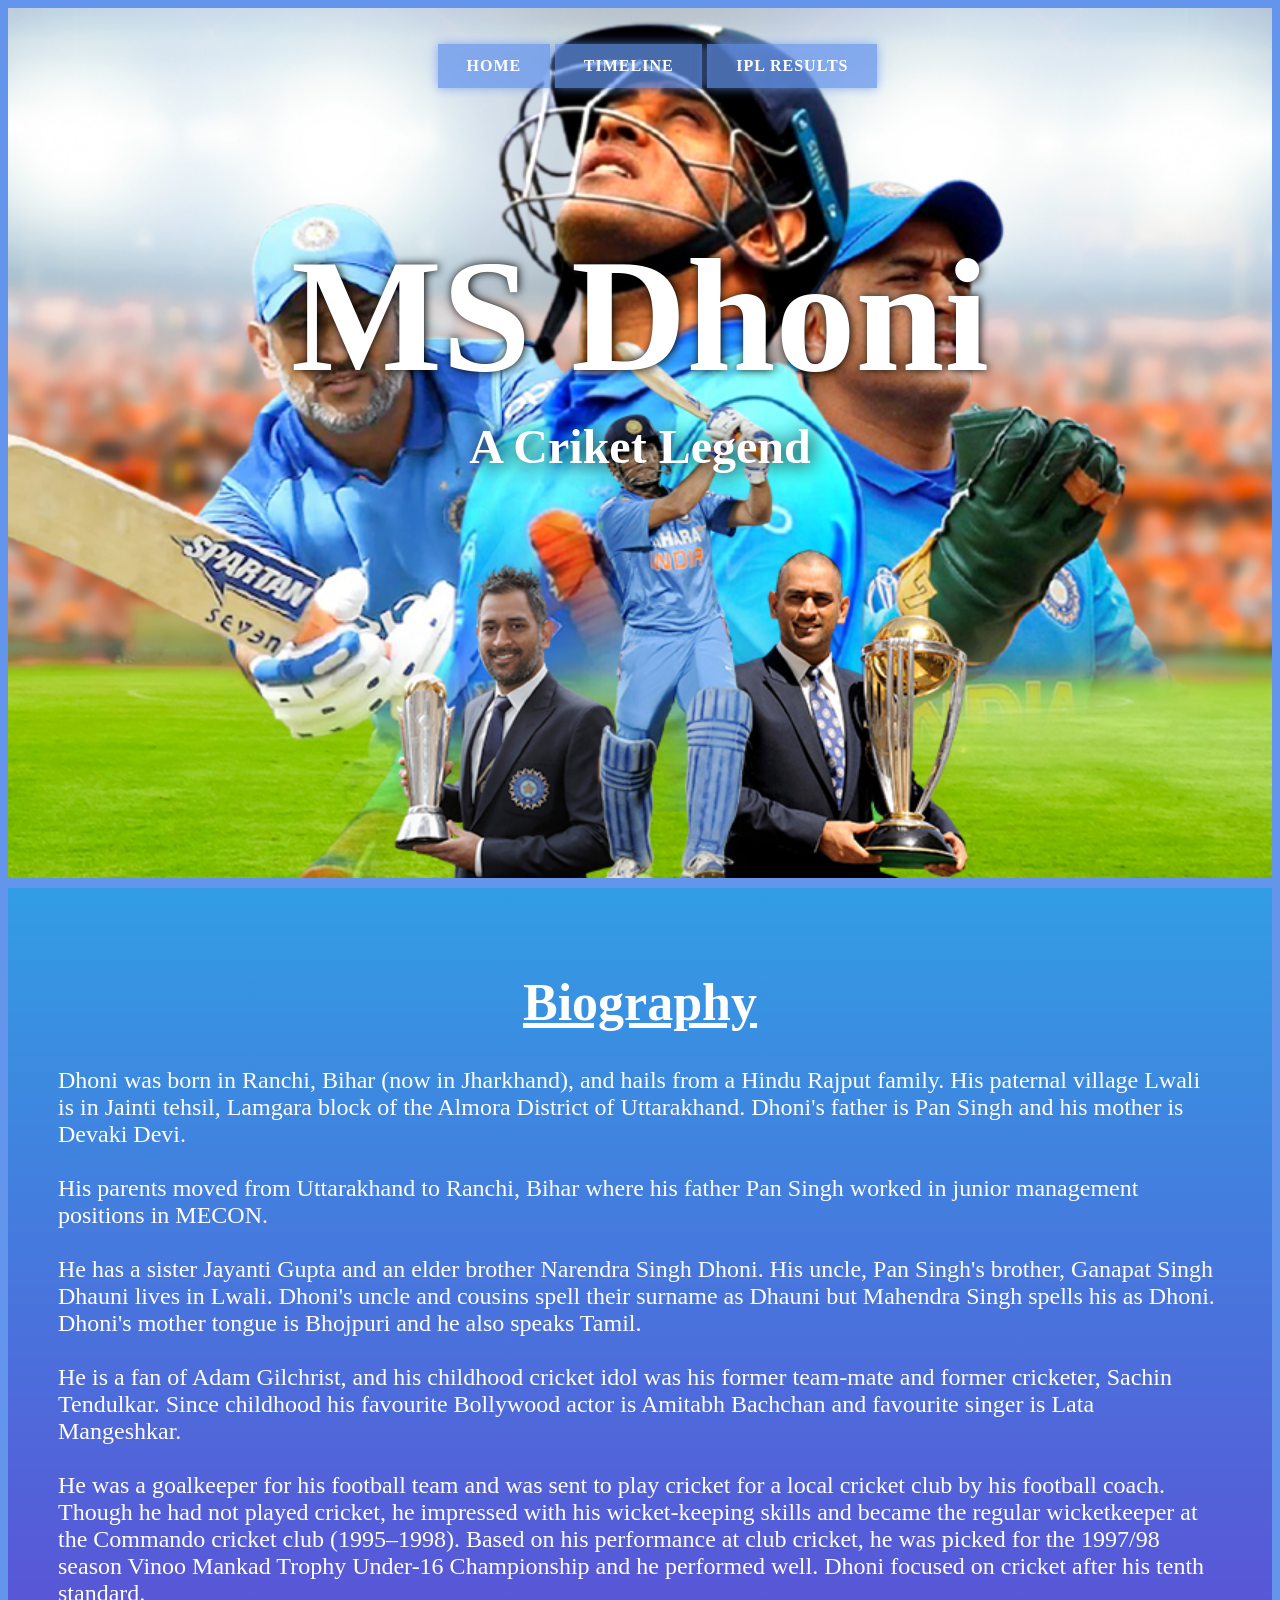
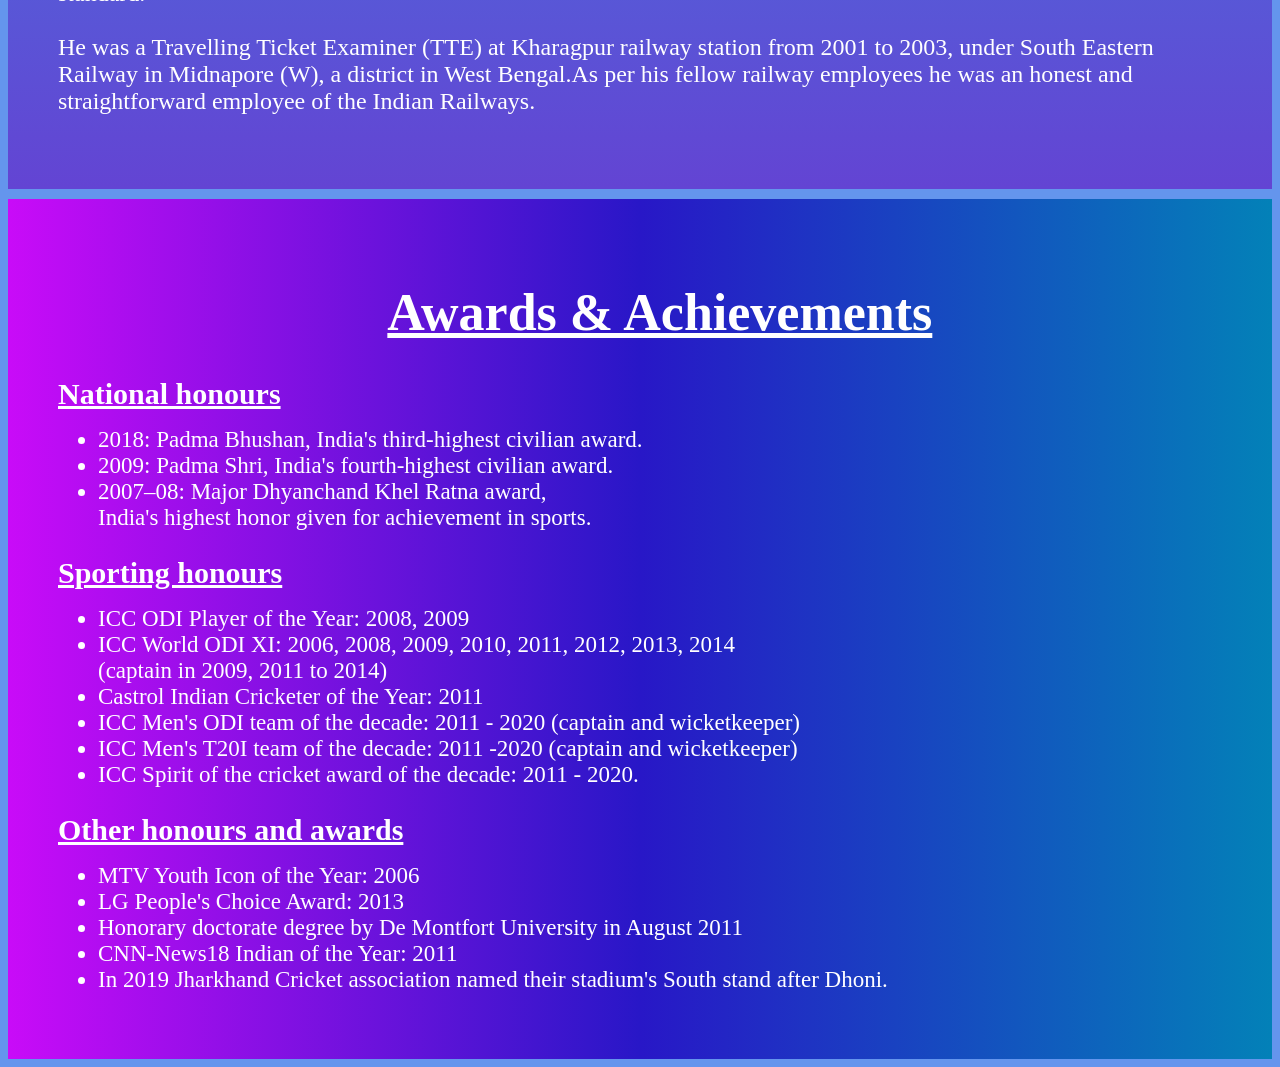
<file: index.html>
<html>

<head>
    <meta charset="UTF-8">
    <title>MS Dhoni</title>
    <link rel="stylesheet" href="./Style Sheets/style.css">
</head>

<body>
    <div class="header">
        <div id="navbar">
            <div class="container">
                <ul>
                    <li><a href="./index.html">HOME</a></li>
                    <li><a href="./timeline.html">TIMELINE</a></li>
                    <li><a href="./IPL.htm">IPL RESULTS</a></li>
                </ul>
            </div>
        </div>
        <div class="content">
            <h1>MS Dhoni</h1>
            <h2> A Criket Legend</h2>
        </div>
    </div>
    <div class="flex1">
        <div>
            <h1>Biography</h1>
            <p>Dhoni was born in Ranchi, Bihar (now in Jharkhand), and hails from a Hindu Rajput family. His paternal
                village Lwali is in Jainti tehsil, Lamgara block of the Almora District of Uttarakhand. Dhoni's father
                is Pan Singh and his mother is Devaki Devi. <br><br> His parents moved from Uttarakhand to Ranchi, Bihar
                where his father Pan Singh worked in junior management positions in MECON. <br><br> He has a sister
                Jayanti Gupta
                and an elder brother Narendra Singh Dhoni. His uncle, Pan Singh's brother, Ganapat Singh Dhauni lives in
                Lwali. Dhoni's uncle and cousins spell their surname as Dhauni but Mahendra Singh spells his as Dhoni.
                Dhoni's mother tongue is Bhojpuri and he also speaks Tamil. <br><br>
                He is a fan of Adam Gilchrist, and his childhood cricket idol was his former team-mate and former
                cricketer, Sachin Tendulkar. Since childhood his favourite Bollywood actor is Amitabh Bachchan and
                favourite singer is Lata Mangeshkar. <br><br>
                He was a goalkeeper for his football team and was sent to play cricket for a local cricket club
                by his football coach. Though he had not played cricket, he impressed with his wicket-keeping skills and
                became the regular wicketkeeper at the Commando cricket club (1995–1998). Based on his performance at
                club cricket, he was picked for the 1997/98 season Vinoo Mankad Trophy Under-16 Championship and he
                performed well. Dhoni focused on cricket after his tenth standard. <br><br>
                He was a Travelling Ticket Examiner (TTE) at Kharagpur railway station from 2001 to 2003, under South
                Eastern Railway in Midnapore (W), a district in West Bengal.As per his fellow railway employees
                he was an honest and straightforward employee of the Indian Railways.
            </p>
        </div>
    </div>
    <div class="flex2">
        <div>
            <h1>Awards & Achievements</h1>
            <div>
                <h2>National honours</h2>
                <ul>
                    <li>2018: Padma Bhushan, India's third-highest civilian award.
                    <li>2009: Padma Shri, India's fourth-highest civilian award.
                    <li>2007–08: Major Dhyanchand Khel Ratna award, <br>
                        India's highest honor given for achievement in sports.
                </ul>
            </div>
            <div>
                <h2>Sporting honours</h2>
                <ul>
                    <li>ICC ODI Player of the Year: 2008, 2009
                    <li>ICC World ODI XI: 2006, 2008, 2009, 2010, 2011, 2012, 2013, 2014 <br>(captain in 2009, 2011 to
                        2014)
                    <li>Castrol Indian Cricketer of the Year: 2011
                    <li>ICC Men's ODI team of the decade: 2011 - 2020 (captain and wicketkeeper)
                    <li>ICC Men's T20I team of the decade: 2011 -2020 (captain and wicketkeeper)
                    <li>ICC Spirit of the cricket award of the decade: 2011 - 2020.
                </ul>
            </div>
            <div>
                <h2>Other honours and awards</h2>
                <ul>
                    <li>MTV Youth Icon of the Year: 2006
                    <li>LG People's Choice Award: 2013
                    <li>Honorary doctorate degree by De Montfort University in August 2011
                    <li>CNN-News18 Indian of the Year: 2011
                    <li>In 2019 Jharkhand Cricket association named their stadium's South stand after Dhoni.
                </ul>
            </div>
        </div>
    </div>
</body>

</html>
</file>
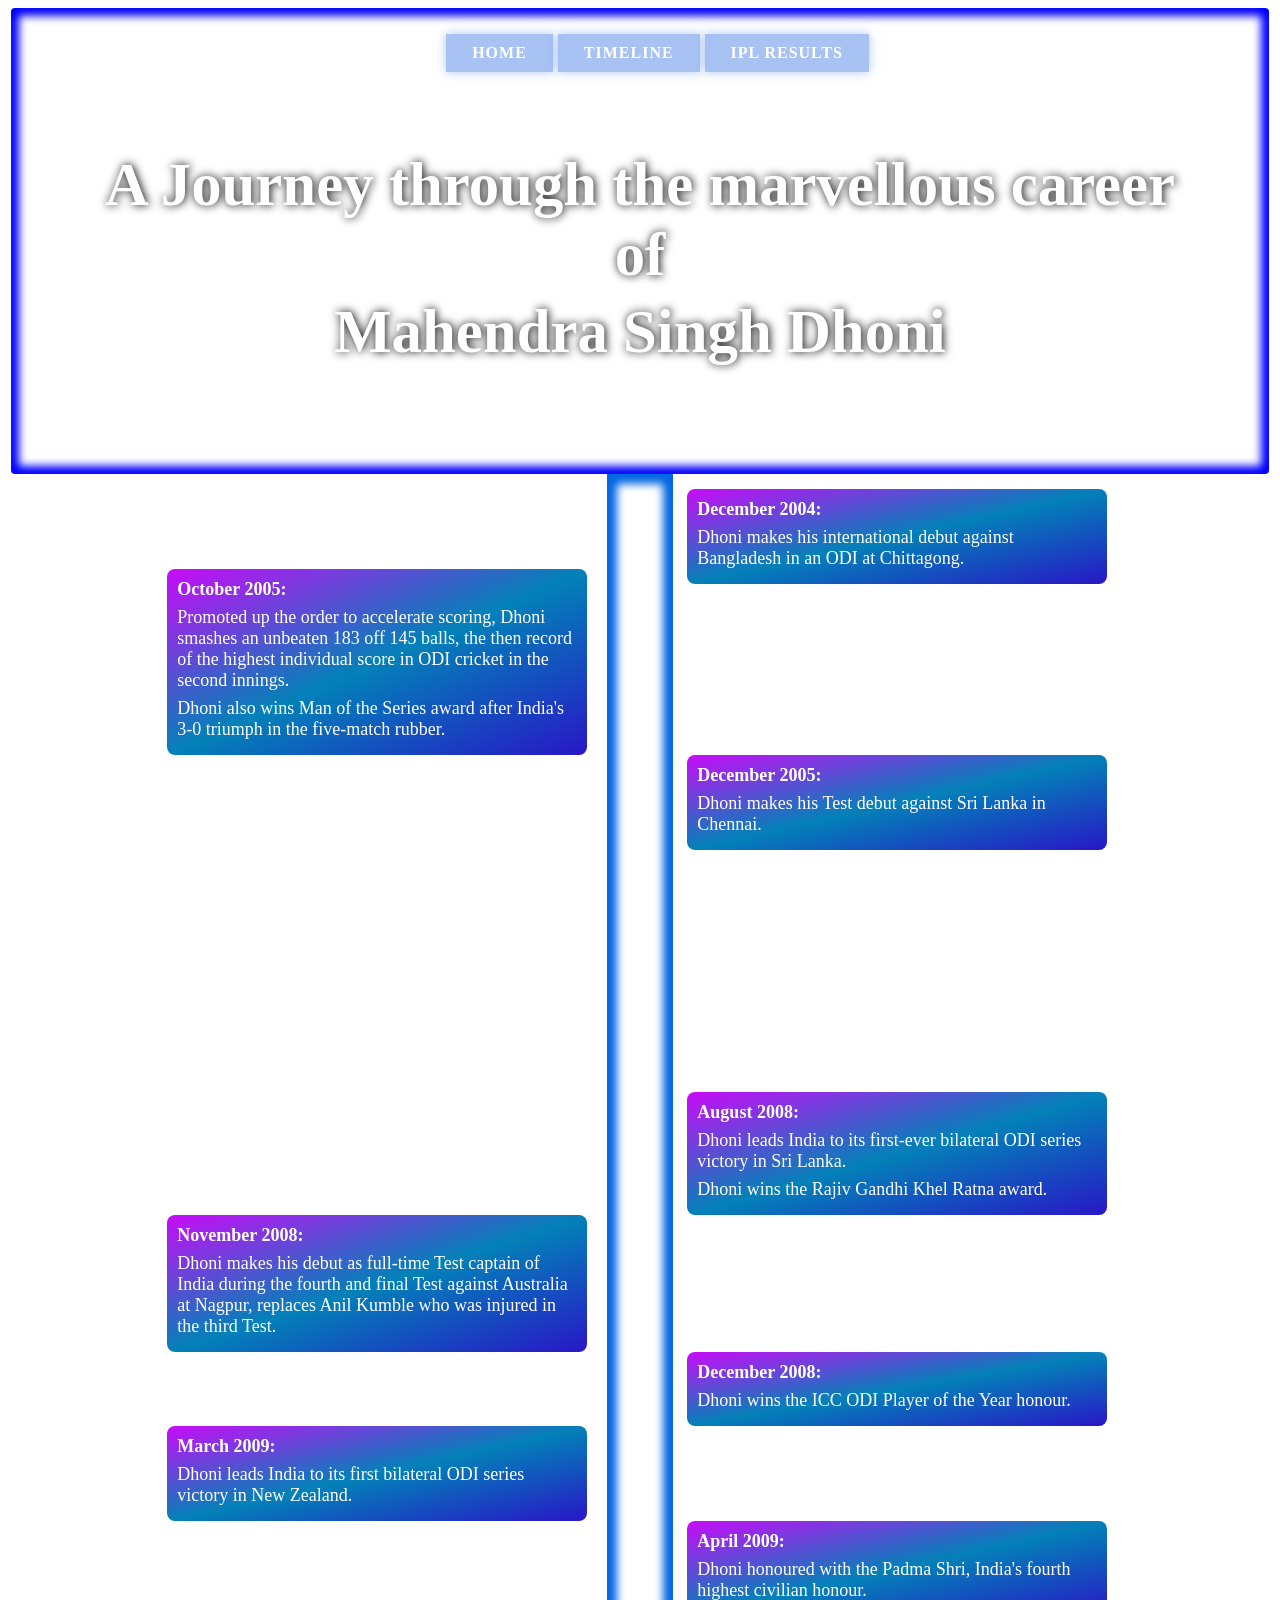
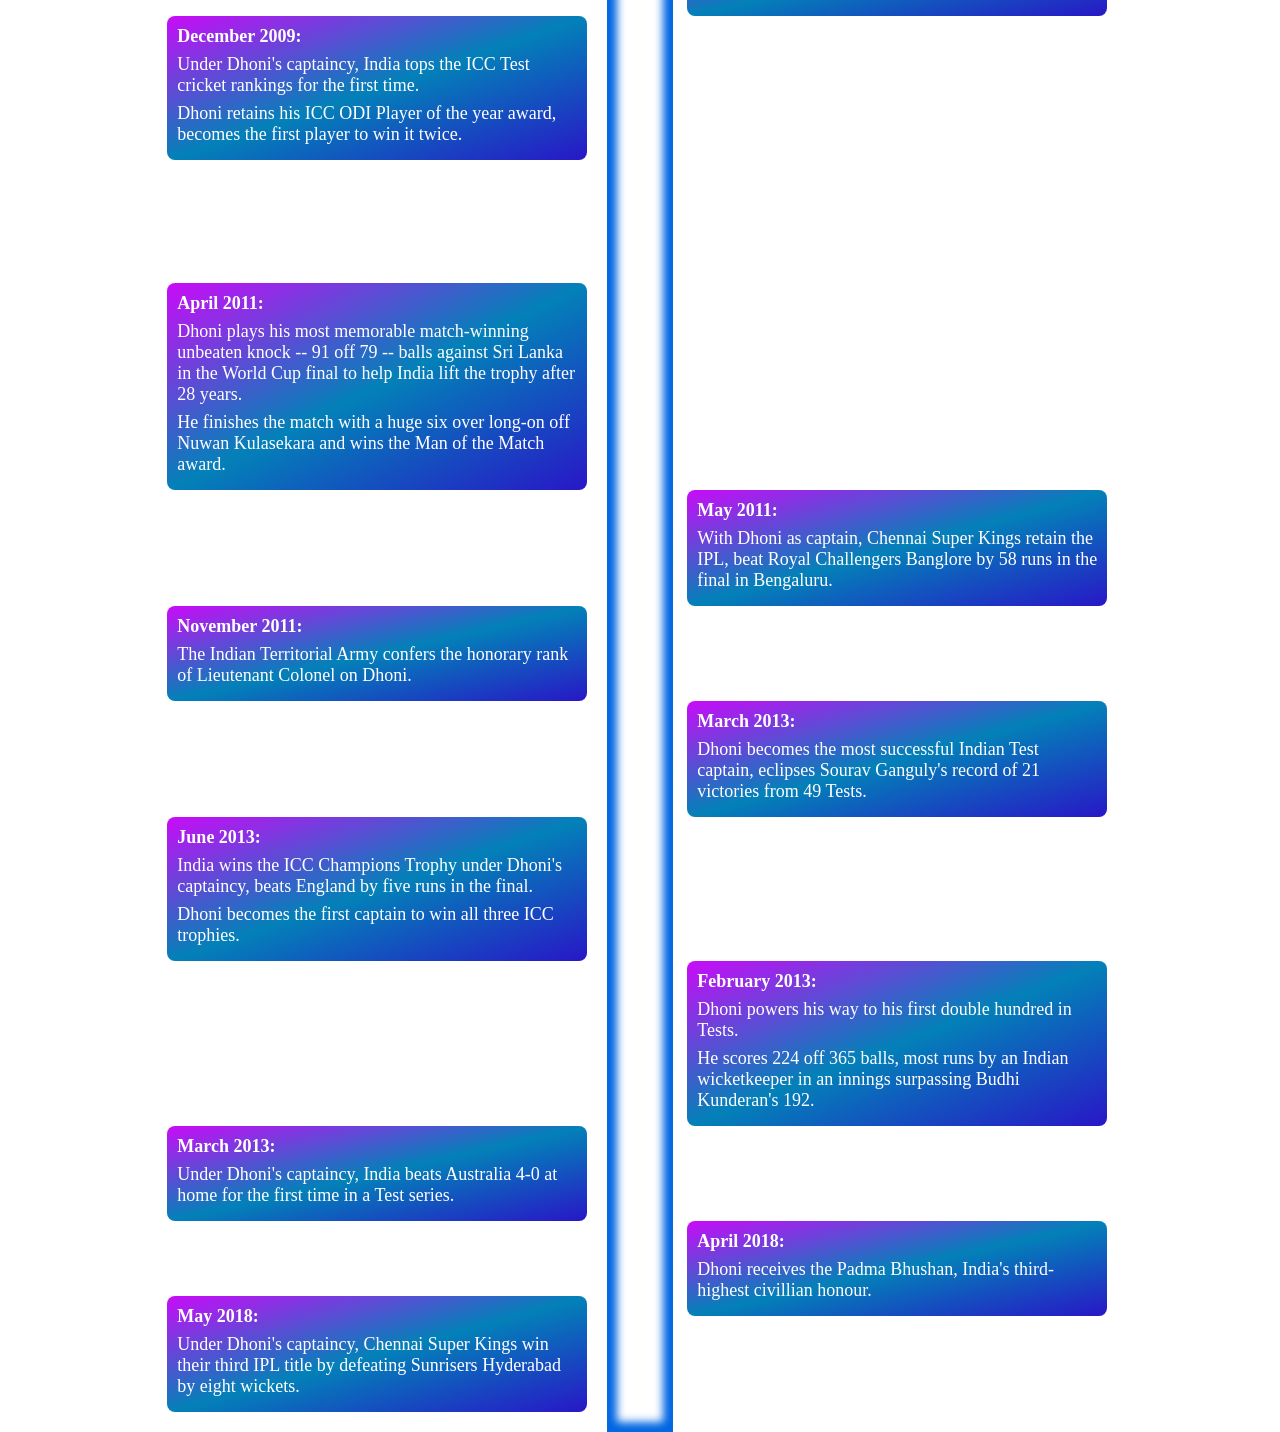
<file: timeline.html>
<html>

<head>
    <meta charset="UTF-8">
    <title>TIMELINE</title>
    <link rel="stylesheet" href="./Style Sheets/timeline.css">
</head>

<body>
    <div class="header">
        <div id="navbar">
            <div class="container">
                <ul>
                    <li><a href="./index.html">HOME</a></li>
                    <li><a href="./timeline.html">TIMELINE</a></li>
                    <li><a href="./IPL.htm">IPL RESULTS</a></li>
                </ul>
            </div>
        </div>
        <div class="content">
            <h1>A Journey through the marvellous career of <br> Mahendra Singh Dhoni</h1>
        </div>
    </div>
    <div class="timeline">
        <ul>
            <li style="position: relative; top: 15px;">
                <div>
                    <time>December 2004:</time><br>
                    Dhoni makes his international debut against Bangladesh in an ODI at Chittagong.
                </div>
            </li>
            <li>
                <div>
                    <time>October 2005: </time><br>
                    Promoted up the order to accelerate scoring, Dhoni smashes an unbeaten 183 off 145 balls, the then
                    record of the highest individual score in ODI cricket in the second innings. <br>
                    Dhoni also wins Man of the Series award after India's 3-0 triumph in the five-match rubber.
                </div>
            </li>
            <li>
                <div>
                    <time>December 2005:</time><br>
                    Dhoni makes his Test debut against Sri Lanka in Chennai.
                </div>
            </li>
            <li>
                <div>
                    <time>September 2007:</time><br>
                    Dhoni takes over the reins of ODI captaincy from Rahul Dravid. <br>
                    Dhoni equals Adam Gilchrist's international record for most dismissals (6) in the innings.
                    <br>
                    Dhoni becomes captain of the Indian squad for the inaugural ICC World 20-20 in South Africa.
                    <br>
                    He leads a young Indian side to victory against Pakistan in the final. 
                </div>
            </li>

            <li>
                <div>
                    <time>August 2008:</time><br>
                    Dhoni leads India to its first-ever bilateral ODI series victory in Sri Lanka. <br>
                    Dhoni wins the Rajiv Gandhi Khel Ratna award.
                </div>
            </li>
            <li>
                <div>
                    <time>November 2008:</time><br>
                    Dhoni makes his debut as full-time Test captain of India during the fourth and final Test against
                    Australia at Nagpur, replaces Anil Kumble who was injured in the third Test.
                </div>
            </li>
            <li>
                <div>
                    <time>December 2008:</time><br>
                    Dhoni wins the ICC ODI Player of the Year honour.

                </div>
            </li>
            <li>
                <div>
                    <time>March 2009: </time><br>
                    Dhoni leads India to its first bilateral ODI series victory in New Zealand.
                </div>
            </li>
            <li>
                <div>
                    <time>April 2009: </time><br>
                    Dhoni honoured with the Padma Shri, India's fourth highest civilian honour.

                </div>
            </li>
            <li>
                <div>
                    <time>December 2009:</time><br>
                    Under Dhoni's captaincy, India tops the ICC Test cricket rankings for the first time. <br>
                    Dhoni retains his ICC ODI Player of the year award, becomes the first player to win it twice.

                </div>
            </li>
            <li>
                <div>
                    <time>May 2010:</time><br>
                    Dhoni leads Chennai Super Kings to their maiden Indian Premier League title. <br>
                    CSK beat Mumbai Indians by 22 runs in Mumbai.
                </div>
            </li>
            <li>
                <div>
                    <time>April 2011: </time><br>
                    Dhoni plays his most memorable match-winning unbeaten knock -- 91 off 79 -- balls
                    against Sri Lanka in the World Cup final to help India lift the trophy after 28 years. <br>
                    He finishes the match with a huge six over long-on off Nuwan Kulasekara and wins the Man of the
                    Match award.
                </div>
            </li>
            <li>
                <div>
                    <time>May 2011: </time><br>
                    With Dhoni as captain, Chennai Super Kings retain the IPL, beat Royal Challengers Banglore
                    by 58 runs in the final in Bengaluru.
                </div>
            </li>
            <li>
                <div>
                    <time>November 2011: </time><br>
                    The Indian Territorial Army confers the honorary rank of Lieutenant Colonel on Dhoni.
                </div>
            </li>
            <li>
                <div>
                    <time>March 2013: </time><br>
                    Dhoni becomes the most successful Indian Test captain, eclipses Sourav Ganguly's record
                    of 21 victories from 49 Tests.
                </div>
            </li>
            <li>
                <div>
                    <time>June 2013: </time><br>
                    India wins the ICC Champions Trophy under Dhoni's captaincy, beats England by five runs
                    in the final. <br>
                    Dhoni becomes the first captain to win all three ICC trophies.
                </div>
            </li>
            <li>
                <div>
                    <time>February 2013: </time><br>
                    Dhoni powers his way to his first double hundred in Tests. <br>
                    He scores 224 off 365 balls, most runs by an Indian wicketkeeper in an innings surpassing Budhi
                    Kunderan's 192.

                </div>
            </li>
            <li>
                <div>
                    <time>March 2013: </time><br>
                    Under Dhoni's captaincy, India beats Australia 4-0 at home for the first time in a Test
                    series.
                </div>
            </li>
            <li>
                <div>
                    <time>April 2018:</time><br>
                    Dhoni receives the Padma Bhushan, India's third-highest civillian honour.
                </div>
            </li>
            <li style="position: relative; top: -20px;">
                <div>
                    <time>May 2018:</time><br>
                    Under Dhoni's captaincy, Chennai Super Kings win their third IPL title by defeating
                    Sunrisers Hyderabad by eight wickets.
                </div>
            </li>
        </ul>
    </div>
    <script src="./Scripts/timeline.js"></script>
</body>

</html>
</file>
<file: Style Sheets/style.css>
body {
    background: cornflowerblue;
    font: normal 16px/1.5;
    font-family: 'Times New Roman', Times, serif;
}

.header ul {
    display: flex;
    align-content: center;
    justify-content: center;

}

.header ul li {
    margin-right: 5px;
    padding: 0.8em;
    list-style: none;
    background: #6494edb9;
    box-shadow: 0px 0px 10px #6494edb9;
}

.header ul li a {
    font-weight: bold;
    color: #FFF;
    font-size: 1em;
    text-decoration: none;
    padding: 1em;
    padding-bottom: 5px;
    white-space: nowrap;
    letter-spacing: 1px;
}

ul li a:hover {
    border-bottom: 3px solid #FFF;
}

.header {
    padding: 20px;
    height: 93.88%;
    background: url("./ms-dhoni.jpg") no-repeat center;
    background-size: cover;
    position: relative;
}

.header h1 {
    margin: 0;
    margin-bottom: 10px;
    font-weight: 900;
    font-size: 10rem;
    text-align: center;
    color: #FFF;
    text-shadow: black;
    text-shadow:  rgb(0, 0, 0) 1px 0 10px;
}

.header h2 {
    margin: 0;
    margin-bottom: 20px;
    font-weight: 900;
    font-size: 3rem;
    text-align: center;
    color: #FFF;
    text-shadow: black;
    text-shadow: 2px 2px 20px black;
}

.header .content h1 {
    position: relative;
    top: 50%;
    text-align: center;
    padding-top: 120px;
}

.flex1 {
    margin: 10px 0px;
    display: flex;
    color: white;
    padding: 50px;
    position: center;
    background: linear-gradient(to bottom, #329de4, #6344d3);
    font-family: 'Times New Roman', Times, serif;
}

.flex1 h1 {
    font-size: 325%;
    text-align: center;
    text-decoration: underline;
}

.flex1 p {
    font-weight: 400%;
    font-size: 150%;
    text-align: left;
}

.flex2 {
    display: flex;
    color: white;
    padding: 50px;
    /* position: center; */
    background: linear-gradient(to left, #0381b8, #2817c7, #c90bf8);
    font-family: 'Times New Roman', Times, serif;
}

.flex2 h1 {
    font-size: 325%;
    padding-left: 33%;
    text-align: center;
    text-decoration: underline;
    position: relative;
    left: 50px;
}

.flex2 h2 {
    padding-bottom: 0px;
    font-size: 30px;
    margin-bottom: 5px;
    text-decoration: underline;
}

.flex2 li {
    font-weight: 400%;
    font-size: 23px;
    text-align: left;
}
</file>
<file: Style Sheets/timeline.css>
body {
    background: url("https://img.freepik.com/free-vector/gradient-dynamic-blue-lines-background_23-2148995756.jpg?size=626&ext=jpg");
    font: normal 16px/1.5;
    background-size: cover;
    margin-bottom: 0;
    font-family: 'Times New Roman', Times, serif;
}

.header ul {
    display: flex;
    align-content: center;
    justify-content: center;

}

.header ul li {
    margin-right: 5px;
    padding: 10px;
    list-style: none;
    background: #6695ec91;
    box-shadow: 0px 0px 10px #6695ec86;
}

.header ul li a {
    font-weight: bold;
    color: #FFF;
    font-size: 1em;
    text-decoration: none;
    padding: 1em;
    padding-bottom: 5px;
    white-space: nowrap;
    letter-spacing: 1px;
}

ul li a:hover {
    border-bottom: 3px solid #FFF;
}

.header {
    height: 50%;
    padding: 10px;
    background: url("https://image.freepik.com/free-vector/gradient-geometric-shapes-dark-background_23-2148414769.jpg") no-repeat center;
    width: 98%;
    background-size: cover;
    margin: auto;
    border-radius: 4px;
    box-shadow: 0 0 8px 8px #0000ff inset;
    border: none;
}

.header h1 {
    margin: 0;
    padding: 5%;
    font-weight: 900;
    font-size: 3.8rem;
    text-align: center;
    color: #FFF;
    text-shadow: black;
    text-shadow: rgb(0, 0, 0) 1px 0 10px;
}

.timeline ul {
    background: url("https://i.pinimg.com/736x/79/b4/dc/79b4dc8cc710b85a2e7441623282d4ab.jpg");
    width: 2%;
    margin: auto;
    margin-bottom: 0px;
    box-shadow: 0px 0px 8px 10px #0066e2 inset;
}

.timeline ul li {
    width: 400px;
    background: linear-gradient(to top left, #2817c7, #0381b8, #c90bf8);
    /* text-shadow:  1px 1px 7px black; */
    color: #FFF;
    padding: 10px;
    padding-bottom: 15px;
    list-style: none;
    visibility: hidden;
    border-radius: 8px;
    font-size: 18px;
    font-family: Georgia, 'Times New Roman', Times, serif;
}

.timeline ul li:nth-child(odd) {
    /* margin-top: 10px; */
    position: relative;
    left: 40px;
}

.timeline ul li:nth-child(even) {
    position: relative;
    right: 480px;
}

.timeline ul li.view {
    visibility: visible;
}

time {
    font-weight: bold;
    padding-bottom: 10px;
}

br {
    content: "A" !important;
    display: block !important;
    margin-bottom: 7px !important;
}
</file>
